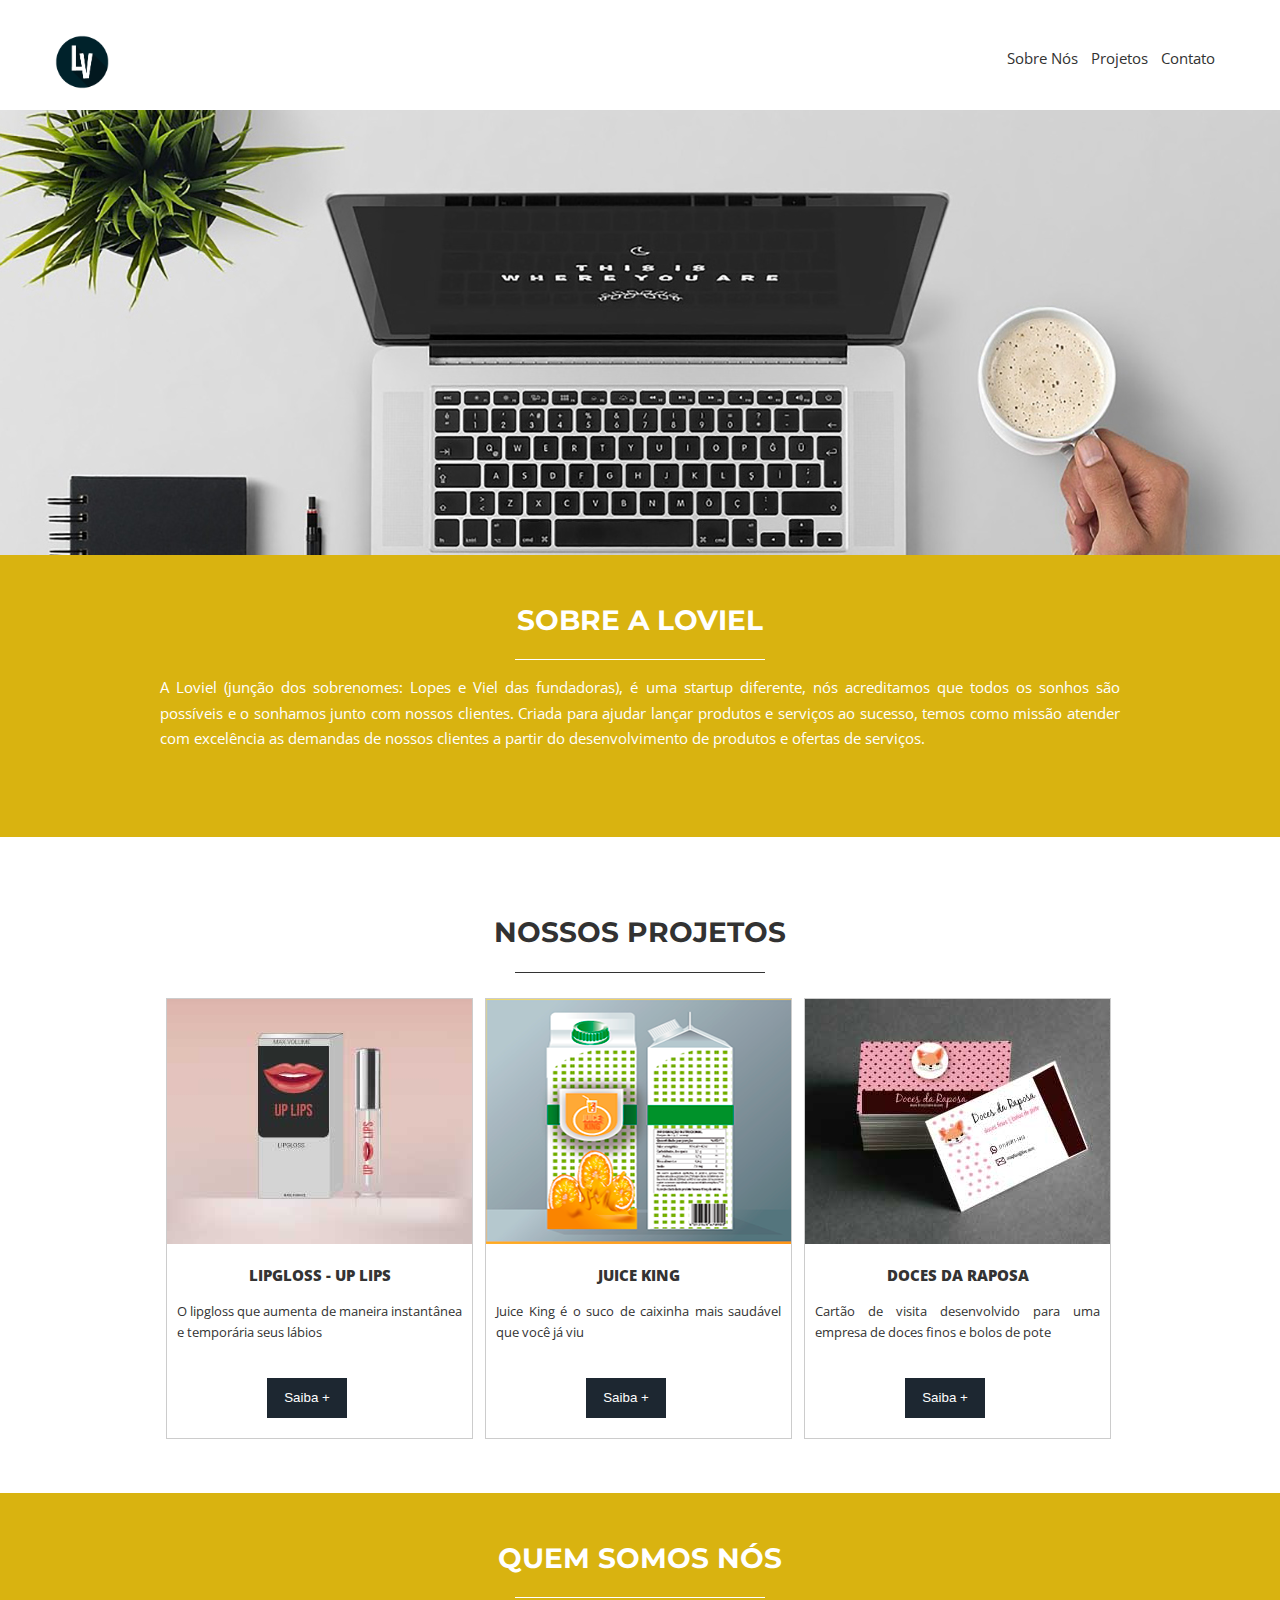
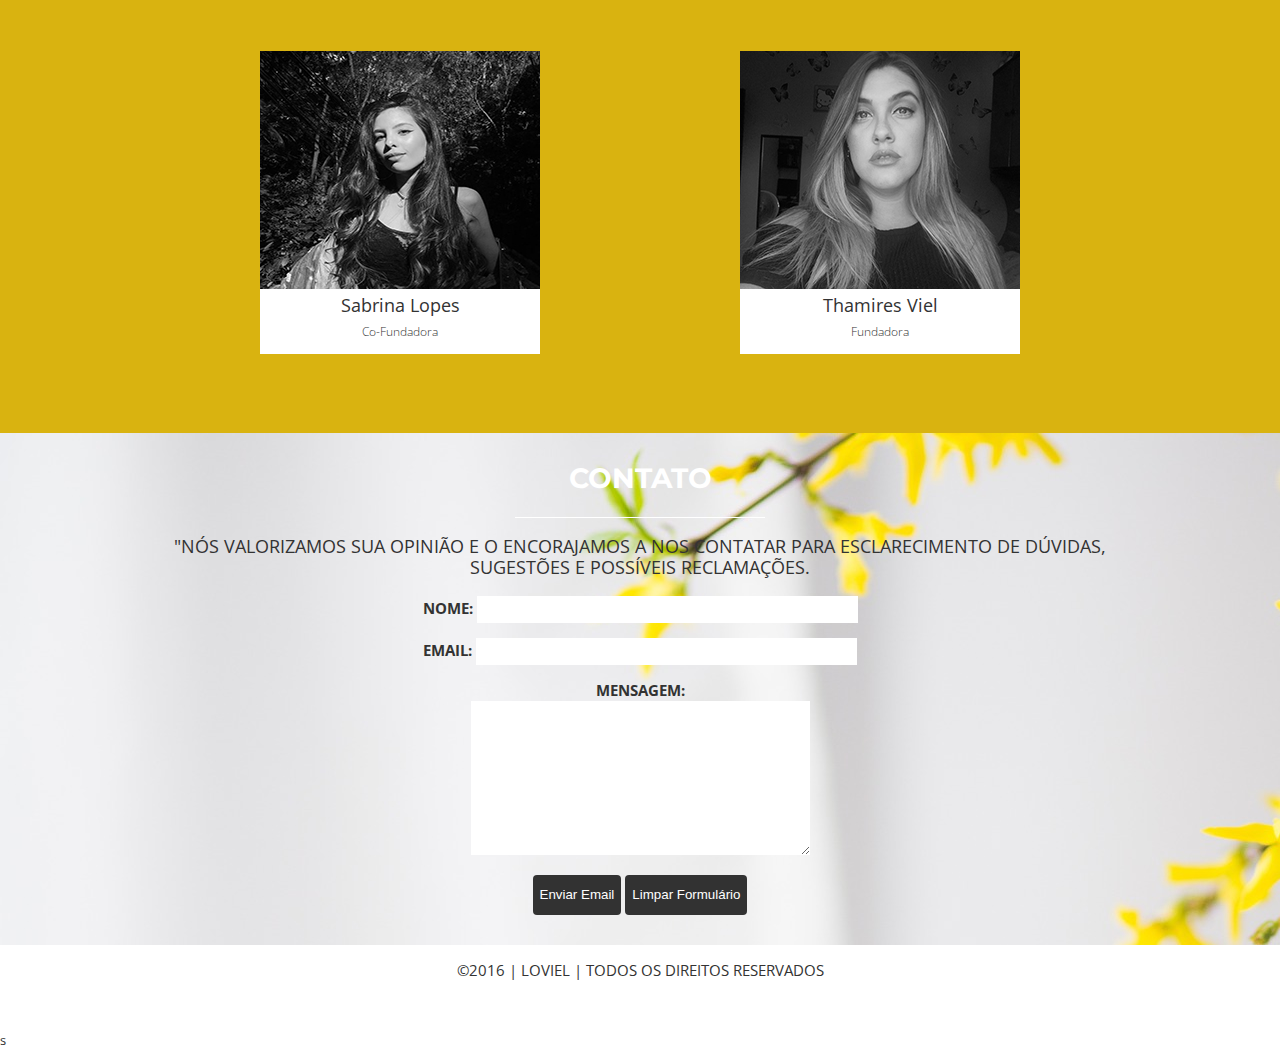
<file: index.html>
<!DOCTYPE html>
<html lang="pt-BR">

<head>
    <meta charset="UTF-8">
    <title>Loviel </title>
    <!-- Area das metas -->
    <meta http-equiv="X-UA-Compatible" content="IE=edge">
    <meta name="author" content="Thamires Viel e Sabrina Lopes" />
    <meta name="description" content="Startup destinada ao desenvolvimento de produtos e serviços" />
    <meta name="keywords" content="startup,loviel,serviços,negocios,ideias,inovação">

    <!-- Fontes e Icones  -->
    <link rel="stylesheet" href="https://use.fontawesome.com/releases/v5.3.1/css/all.css" integrity="sha384-mzrmE5qonljUremFsqc01SB46JvROS7bZs3IO2EmfFsd15uHvIt+Y8vEf7N7fWAU" crossorigin="anonymous">
    <link href="https://fonts.googleapis.com/css?family=Montserrat|Open+Sans:300,400" rel="stylesheet">

    <!-- Favicon -->
    <link rel="icon" href="image/icon.png">

    <!-- CSS -->
    <link rel="stylesheet" href="css/style.css">
</head>

<body>
    <header>
        <a href="index.html"><img class="logo" src="image/logolv.png" alt="Cirulo azul com as letras 'L' e 'V'"></a></img>

        <nav>
            <ul>
                <li><a href="sobre.html">Sobre Nós</a></li>
                <li><a href="projeto.html">Projetos</a></li>
                <li><a href="contato.html">Contato</a></li>
            </ul>
        </nav>


    </header>

    <div id="topo">
    </div>

    <main>
        <section class="quemsomos">
            <div class="container">
                <h2>Sobre a Loviel</h2>
                <hr>
                <p>
                    A Loviel (junção dos sobrenomes: Lopes e Viel das fundadoras), é uma startup diferente, nós acreditamos que todos os sonhos são possíveis e o sonhamos junto com nossos clientes.
                    Criada para ajudar lançar produtos e serviços ao sucesso, temos como missão atender com excelência as demandas de nossos clientes a partir do desenvolvimento de produtos e ofertas de serviços.
                </p>
            </div>
        </section>
        <section class="projetos">
            <article>
                <h2>Nossos Projetos</h2>
                <hr>
                <div class="miniatura">
                    <img src="image/uplips.jpg" alt="imagem embalagem de um gloss lábial">
                    <h3>
                        <strong>Lipgloss - Up Lips</strong>
                    </h3>
                    <p>O lipgloss que aumenta de maneira instantânea e temporária seus lábios</p>
                    <form action="projeto.html" method="get"><input type="submit" value="Saiba +"></form>
                </div>

                <div class="miniatura 1">
                    <img src="image/juiceking.png" alt="imagem embalagem do suco Juice King">
                    <h3>
                        <strong>Juice King</strong>
                    </h3>
                    <p>Juice King é o suco de caixinha mais saudável que você já viu</p>
                    <form action="projeto.html" method="get"><input type="submit" value="Saiba +"></form>
                </div>

                <div class="miniatura 2 ">
                    <img src="image/docesraposa.jpg" alt="mockup com cartão de visita">
                    <h3>
                        <strong>Doces da Raposa</strong>
                    </h3>
                    <p>Cartão de visita desenvolvido para uma empresa de doces finos e bolos de pote</p>
                    <form action="projeto.html" method="get"><input type="submit" value="Saiba +"></form>
                </div>
            </article>
        </section>

        <section class="sobrenos">
            <div class="container">
                <h2>Quem somos nós</h2>
                <hr>
                <div class="fundo">
                    <img src="image/sabrina-lopes.jpg" alt="">
                    <p class="descr"> Sabrina Lopes</p>
                    <p class="descr2">Co-Fundadora</p>
                </div>
                <div class="fundo">
                    <img src="image/thamires-viel.jpg" alt="">
                    <p class="descr">Thamires Viel</p>
                    <p class="descr2">Fundadora</p>
                </div>
            </div>
        </section>
        <div class="clear"> </div>

        <section class="contato">
            <h2>Contato</h2>
            <hr>
            <div class="container">
                <p>"Nós valorizamos sua opinião e o encorajamos a nos contatar para esclarecimento de dúvidas, sugestões e possíveis reclamações.</p>

                <form action="http://scripts.redehost.com.br/formmail.aspx" method="post"="">
                    <input type=hidden name="destino" value="vielthamires@gmail.com">
                    <input type=hidden name="enviado" value="#">
                    <p><b>Nome:</b>
                        <input type=text name="nome" size="45"></p>
                    <p><b>Email:</b>
                        <input type=text name="email" size="45"></p>
                    <p><b>Mensagem:</b><br>
                        <textarea name="Mensagem" rows="10" cols="40" wrap="virtual"></textarea></p>
                    <p><input class="btn" type="submit" value="Enviar Email"> <input class="btn" type="reset" value="Limpar Formulário"></p>
                </form>
            </div>
        </section>
    </main>
    <footer>
        <p>&copy;2016 | loviel | todos os direitos reservados </p>
        <section class="redes">
            <ul>
                <li><a href="www.facebook.com/loviel"><i class="fab fa-facebook"></i></a></li>
                <li><a href="www.twitter.com/loviel"><i class="fab fa-twitter-square"></i></a></li>
                <li><a href="www.instagram.com/loviel"><i class="fab fa-instagram"></i></a></li>
            </ul>
        </section>

    </footer>
</body>

</html>s
</file>
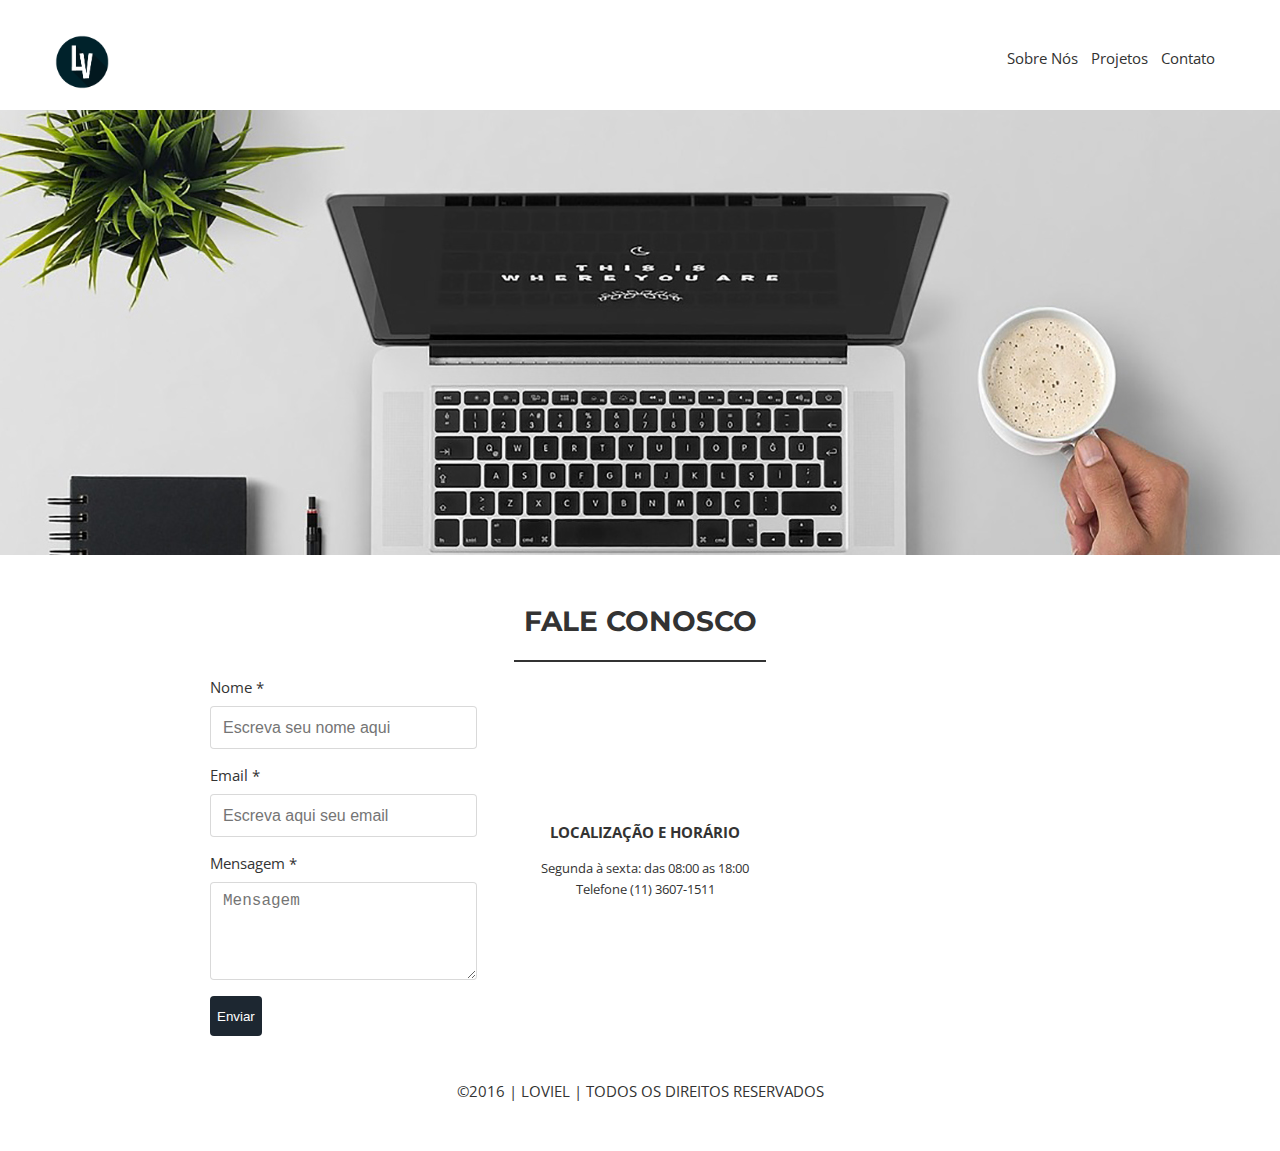
<file: contato.html>
<!DOCTYPE html>
<html lang="pt-BR">

<head>
    <meta charset="UTF-8">
    <title>Contato || LOVIEL </title>
    <!-- Area das metas -->
    <meta http-equiv="X-UA-Compatible" content="IE=edge">
    <meta name="author" content="Thamires Viel e Sabrina Lopes" />
    <meta name="description" content="Startup destinada ao desenvolvimento de produtos e serviços" />
    <meta name="keywords" content="startup,loviel,serviços,negocios,ideias,inovação">

    <!-- Fontes e Icones  -->
    <link rel="stylesheet" href="https://use.fontawesome.com/releases/v5.3.1/css/all.css" integrity="sha384-mzrmE5qonljUremFsqc01SB46JvROS7bZs3IO2EmfFsd15uHvIt+Y8vEf7N7fWAU" crossorigin="anonymous">
    <link href="https://fonts.googleapis.com/css?family=Montserrat|Open+Sans:300,400" rel="stylesheet">

    <!-- Favicon -->
    <link rel="icon" href="image/icon.png">

    <!-- CSS -->
    <link rel="stylesheet" href="css/style.css">
</head>

<body>
    <header>
        <a href="index.html"><img class="logo" src="image/logolv.png" alt="Cirulo azul com as letras 'L' e 'V'"></a></img>

        <nav>
            <ul>
                <li><a href="sobre.html">Sobre Nós</a></li>
                <li><a href="projeto.html">Projetos</a></li>
                <li><a href="contato.html">Contato</a></li>
            </ul>
        </nav>


    </header>

    <div id="topo">
    </div>

    <main class="faleconosco">
        <br>
        <h2>Fale Conosco</h2>
        <hr>
        <div class="container">
            <form class="input-contact">
                <div class="form-group">
                    <label class="contact-name">Nome *</label><br>
                    <input id="name" name="nome" placeholder="Escreva seu nome aqui" type="text" class="form-control">
                </div>

                <div class="form-group">
                    <label class="contact-name">Email *</label><br>
                    <input type="email" id="email" class="form-control" name="email" placeholder="Escreva aqui seu email">
                </div>

                <div class="form-group">
                    <label class="contact-name">Mensagem *</label><br>
                    <textarea name="mensagem" class="form-control" rows="4" placeholder="Mensagem"></textarea>
                </div>
                <button id="btn-contact" class="btn" type="button">Enviar</button>
            </form>
        </div>

        <div class="information_contact">
            <h3>Localização e Horário</h3>
            <p>Segunda à sexta: das 08:00 as 18:00
                <br>
                Telefone (11) 3607-1511
                <br>
            </p>
        </div>
    </main>
    <div class="clear"></div>
    <footer>
        <p>&copy;2016 | loviel | todos os direitos reservados </p>
        <section class="redes">
            <ul>
                <li><a href="www.facebook.com/loviel"><i class="fab fa-facebook"></i></a></li>
                <li><a href="www.twitter.com/loviel"><i class="fab fa-twitter-square"></i></a></li>
                <li><a href="www.instagram.com/loviel"><i class="fab fa-instagram"></i></a></li>
            </ul>
        </section>

    </footer>
</body>

</html>
</file>
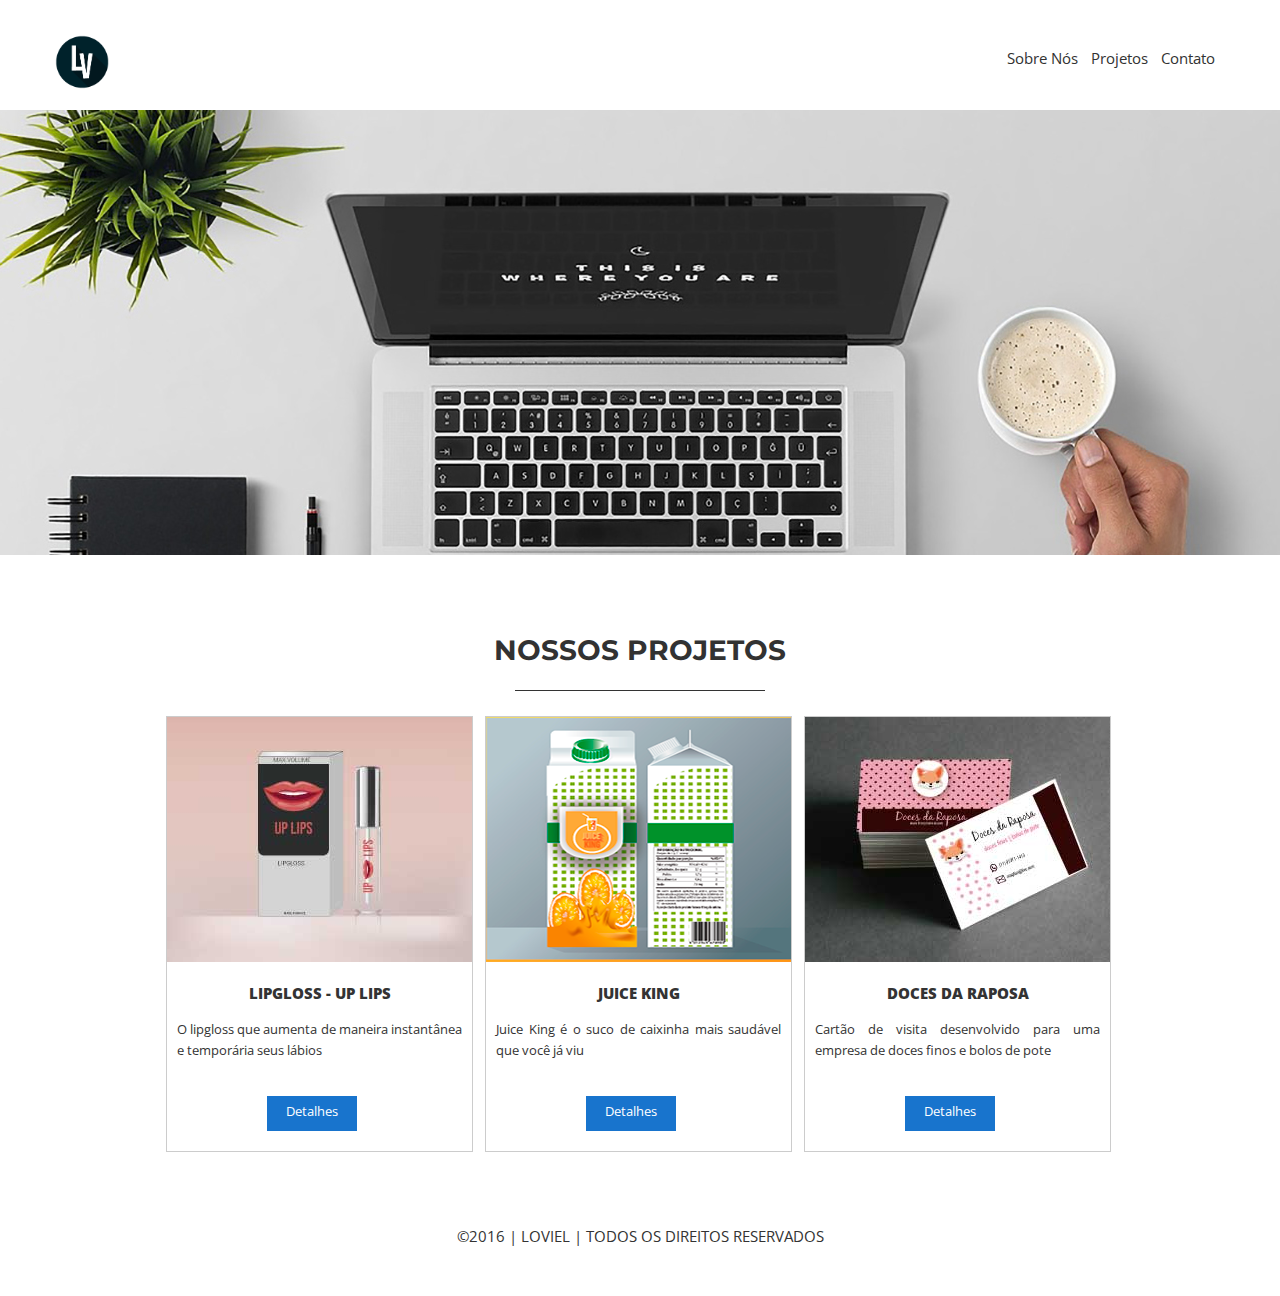
<file: projeto.html>
<!DOCTYPE html>
<html lang="en">

<head>
    <meta charset="UTF-8">
    <title>Projetos || LOVIEL</title>
    <!-- Area das metas -->
    <meta http-equiv="X-UA-Compatible" content="IE=edge">
    <meta name="author" content="Thamires Viel e Sabrina Lopes" />
    <meta name="description" content="Startup destinada ao desenvolvimento de produtos e serviços" />
    <meta name="keywords" content="startup,loviel,serviços,negocios,ideias,inovação">
    <!-- Fontes e Icones  -->
    <link rel="stylesheet" href="https://use.fontawesome.com/releases/v5.3.1/css/all.css" integrity="sha384-mzrmE5qonljUremFsqc01SB46JvROS7bZs3IO2EmfFsd15uHvIt+Y8vEf7N7fWAU" crossorigin="anonymous">
    <link href="https://fonts.googleapis.com/css?family=Montserrat|Open+Sans:300,400" rel="stylesheet">
    <!-- Favicon -->
    <link rel="icon" href="image/icon.png">
    <!-- CSS -->
    <link rel="stylesheet" href="css/style.css">
</head>
</head>

<body>
    <header>
        <a href="index.html"><img class="logo" src="image/logolv.png" alt="Cirulo azul com as letras 'L' e 'V'"></a></img>
        <nav>
            <ul>
                <li><a href="sobre.html">Sobre Nós</a></li>
                <li><a href="projeto.html">Projetos</a></li>
                <li><a href="contato.html">Contato</a></li>
            </ul>
        </nav>
    </header>
    <div id="topo">
    </div>
    <section class="projetos">
        <article>
            <h2>Nossos Projetos</h2>
            <hr>
            <div class="miniatura">
                <img src="image/uplips.jpg" alt="imagem embalagem de um gloss lábial">
                <h3>
                    <strong>Lipgloss - Up Lips</strong>
                </h3>
                <p>O lipgloss que aumenta de maneira instantânea e temporária seus lábios</p>
                <div class="tooltip">Detalhes
                    <span class="tooltiptext">
                        <b>Up Lips</b><br><br>
                        <i class="fas fa-info-circle"></i> <b>Detalhes:</b> Lipgloss com efeito de preenchimento sem procedimento cirurgico e com um preço que cabe no seu bolso <br> <br>
                        <i class="fas fa-dollar-sign"></i> <b>Preço:</b> 25,00
                    </span>
                </div>
            </div>
            <div class="miniatura">
                <img src="image/juiceking.png" alt="imagem embalagem do suco Juice King">
                <h3>
                    <strong>Juice King</strong>
                </h3>
                <p>Juice King é o suco de caixinha mais saudável que você já viu</p>
                <div class="tooltip">Detalhes
                    <span class="tooltiptext">
                        <b>Juice King</b><br><br>
                        <i class="fas fa-info-circle"></i><b>Detalhes: </b>Juice King é o suco de caixinha 100% natural, com 0 de açúcar e 100% de saúde. <br><br>
                        <i class="fas fa-dollar-sign"></i><b>Preço: </b> 10,00
                    </span>
                </div>
            </div>
            <div class="miniatura">
                <img src="image/docesraposa.jpg" alt="mockup com cartão de visita">
                <h3>
                    <strong>Doces da Raposa</strong>
                </h3>
                <p>Cartão de visita desenvolvido para uma empresa de doces finos e bolos de pote</p>

                <div class="tooltip">Detalhes
                    <span class="tooltiptext">
                        <b>Doces da Raposa</b> <br><br>
                        <i class="fas fa-info-circle"></i><b>Detalhes: </b> Nathália Raposo é a idealizadora por trás do <b>Doces da Raposa</b> e combina a delicia dos doces, com preços acessivéis e gostinho de coisa feita em casa. <br><br>
                        <i class="fas fa-dollar-sign"></i><b>Preço: </b> 40,00 o cento;


                    </span>
                </div>

            </div>
        </article>
    </section>
    <footer>
        <p>&copy;2016 | loviel | todos os direitos reservados </p>
        <section class="redes">
            <ul>
                <li><a href="www.facebook.com/loviel"><i class="fab fa-facebook"></i></a></li>
                <li><a href="www.twitter.com/loviel"><i class="fab fa-twitter-square"></i></a></li>
                <li><a href="www.instagram.com/loviel"><i class="fab fa-instagram"></i></a></li>
            </ul>
        </section>

    </footer>

</body>

</html>
</file>
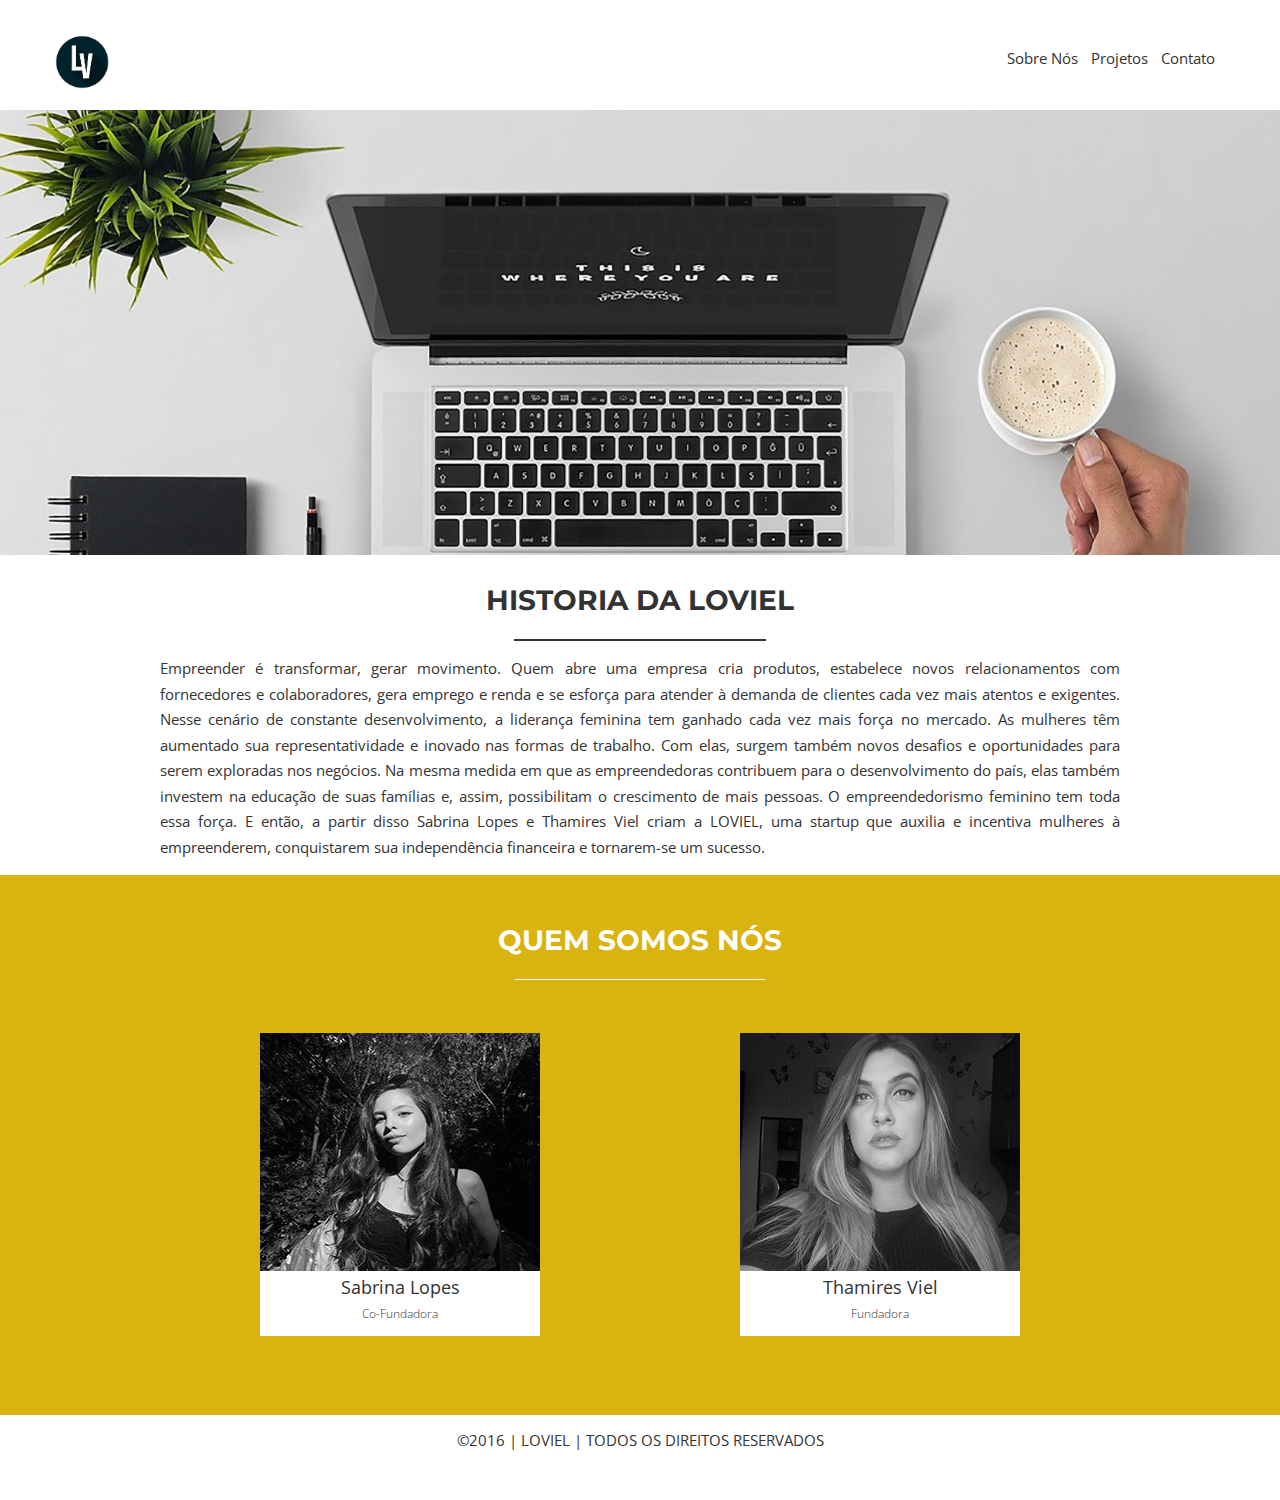
<file: sobre.html>
<!DOCTYPE html>
<html lang="pt-BR">

<head>
    <meta charset="UTF-8">
    <title>Sobre Nós || LOVIEL</title>
    <!-- Area das metas -->
    <meta http-equiv="X-UA-Compatible" content="IE=edge">
    <meta name="author" content="Thamires Viel e Sabrina Lopes" />
    <meta name="description" content="Startup destinada ao desenvolvimento de produtos e serviços" />
    <meta name="keywords" content="startup,loviel,serviços,negocios,ideias,inovação">

    <!-- Fontes e Icones  -->
    <link rel="stylesheet" href="https://use.fontawesome.com/releases/v5.3.1/css/all.css" integrity="sha384-mzrmE5qonljUremFsqc01SB46JvROS7bZs3IO2EmfFsd15uHvIt+Y8vEf7N7fWAU" crossorigin="anonymous">
    <link href="https://fonts.googleapis.com/css?family=Montserrat|Open+Sans:300,400" rel="stylesheet">

    <!-- Favicon -->
    <link rel="icon" href="image/icon.png">

    <!-- CSS -->
    <link rel="stylesheet" href="css/style.css">
</head>

<body>
    <header>
        <a href="index.html"><img class="logo" src="image/logolv.png" alt="circulo azul com as letras 'L' e 'V'"></a>

        <nav>
            <ul>
                <li><a href="sobre.html">Sobre Nós</a></li>
                <li><a href="projeto.html">Projetos</a></li>
                <li><a href="contato.html">Contato</a></li>
            </ul>
        </nav>
    </header>

    <div id="topo"></div>
    <main>
        <section class="historia">
            <div class="container">
                <h2>Historia da Loviel</h2>
                <hr>
                <p>
                    Empreender é transformar, gerar movimento. Quem abre uma empresa cria produtos, estabelece novos relacionamentos com fornecedores e colaboradores, gera emprego e renda e se esforça para atender à demanda de clientes cada vez mais atentos e exigentes. Nesse cenário de constante desenvolvimento, a liderança feminina tem ganhado cada vez mais força no mercado.
                    As mulheres têm aumentado sua representatividade e inovado nas formas de trabalho. Com elas, surgem também novos desafios e oportunidades para serem exploradas nos negócios. Na mesma medida em que as empreendedoras contribuem para o desenvolvimento do país, elas também investem na educação de suas famílias e, assim, possibilitam o crescimento de mais pessoas. O empreendedorismo feminino tem toda essa força. E então, a partir disso Sabrina Lopes e Thamires Viel criam a LOVIEL, uma startup que auxilia e incentiva mulheres à empreenderem, conquistarem sua independência financeira e tornarem-se um sucesso.
                </p>
            </div>
        </section>
        <section class="sobrenos">
            <div class="container">
                <h2>Quem somos nós</h2>
                <hr>
                <div class="fundo">
                    <img src="image/sabrina-lopes.jpg" alt="">
                    <p class="descr"> Sabrina Lopes</p>
                    <p class="descr2">Co-Fundadora</p>
                </div>
                <div class="fundo">
                    <img src="image/thamires-viel.jpg" alt="">
                    <p class="descr">Thamires Viel</p>
                    <p class="descr2">Fundadora</p>
                </div>
            </div>
        </section>

    </main>
    <footer>
        <p>&copy;2016 | loviel | todos os direitos reservados </p>
        <section class="redes">
            <ul>
                <li><a href="www.facebook.com/loviel"><i class="fab fa-facebook"></i></a></li>
                <li><a href="www.twitter.com/loviel"><i class="fab fa-twitter-square"></i></a></li>
                <li><a href="www.instagram.com/loviel"><i class="fab fa-instagram"></i></a></li>
            </ul>
        </section>

    </footer>
</body>

</html>
</file>
<file: css/style.css>
html {
    box-sizing: border-box;
}

body {
	font: normal 13px/21px "Open Sans", Verdana, sans-serif;
	color: #333;
	background: #fff;
	margin: 0;
}

a:link, a:visited {
	color: #323232;
	text-decoration: none;
}

a:hover, a:active {
	color: #dc3545;
	transition: .2s color ease-in-out;
}

ul {
	list-style: none;
}

h2 {
    font-size: 28px;
    text-align: center;
    color: #fff;
    font-family: 'Montserrat', sans-serif;
    text-transform: uppercase;
    font-weight: bold;
    padding: 30px 0 0px 0;
    line-height: 1.1;
    margin-top: 0;
    
}

hr {
    margin-bottom: 15px;
    border: 0;
    border-top: 1px solid #fff;
    width: 250px;
}

.clear {
	clear: both;
}

/* fim dos gerais */

header {
    margin: 35px 55px 50px 55px;
    display: block;
    height: 55px;
}

.logo {
	height: 54px;
	width: auto;
	float: left;
	display: block;
}

nav {
	float: right;
	display: block;
}

nav ul li {
	display: inline-block;
	margin-right: 10px;
}

nav ul li a {
	font-family: 'Open Sans', sans-serif;
	font-size: 15px;
	font-weight: 300
	text-transform: uppercase;
}

#topo {
    width: 100%;
    height: 445px;
    position: relative;
    background-image: url("../image/bg-header.jpg");
    background-repeat: no-repeat;
    background-position: center top;
    background-attachment: fixed;  
    margin-top: -30px;
}

main {
    display: block;
}

.container {
    max-width: 960px;
    margin-left: auto;
    margin-right: auto;
    padding: 0 15px 0 15px;
}

article {
    max-width: 960px;
    margin-left: auto;
    margin-right: auto;
    padding: 0 15px 0 15px;
}
.quemsomos {
    padding: 20px 0 70px 0;
    background: #d9b310;
    color: #fff;
    margin-top: 0;
    z-index: 1000;
}

.quemsomos p  {
    font-family: 'Open Sans', sans-serif;
    font-size: 15px;
    line-height: 1.7;
    text-align: justify;
}

.projetos {
    padding: 50px 0;
    display: block;
    height: 556px;
}

.projetos h2 {
    color: #323232;
}

.projetos hr {
    border-bottom: 1px solid #333;
}

.miniatura {
	border: 1px solid #ccc;
    width: 305px;
    height:auto;
    float: left;
    margin: 10px 6px;
}


h3 {
    text-align: center;
    text-transform: uppercase;
}

.miniatura p {
    text-align: justify;
    margin: 0 10px 15px 10px;
}

.miniatura input {
    border: 0;
    background: #1d2731;
    color: #fff;
    width: 80px;
    height: 40px;
    margin: 20px 100px;
    cursor: pointer;
}

.sobrenos {
    padding: 20px 0 ;
    background: #d9b310;
    height: 500px;
    display: block;
}

.fundo {
    width: 280px;
    float: left;
    margin: 38px 100px;
    background: #fff;
    display: block;
}


.fundo .descr {
    color: #333;
    font-family: "Open Sans", sans-serif;
    font-size: 18px;
    text-align: center;
    margin: 0;
}

.fundo .descr2 {
    color: #333;
    text-align: center;
    font-size: 12px;
    font-weight: 300;
    font-family: 'Open Sans',sans-serif;	
    margin-top: 5px;
}

.contato {
    background-image: url(../image/bg-contato.jpg);
    display: block;
}

.contato p {
    font-family: "Open Sans", sans-serif;
    font-size: 18px;
    text-align: center;
    text-transform: uppercase;
}

form input {
    border: 0;
    height: 25px;
}

form textarea {
    border: 0;
}

form p {
    font-size: 15px !important;
}

form .btn {
    height: 40px;
    background: #323232;
    color: #fff;
    margin-bottom: 30px;
    cursor: pointer;
}

footer {
    text-align: center;
}

footer p {
    font-size: 15px;
    text-transform: uppercase;
}

footer .redes li {
    display: inline-block;
    margin: 0 10px 0 10px;
}

footer .redes li a i {
    font-size: 18px;
}

/* Página sobre */

.historia h2 {
    color: #323232;
}

.historia hr {
    border: 1px solid #333;
}

.historia p {
    font-family: 'Open Sans', sans-serif;
    font-size: 15px;
    line-height: 1.7;
    text-align: justify;
}
/* Contato */

.faleconosco h2 {
    color: #333;
}

.faleconosco hr {
    border: 1px solid #333;
    
}

.input-contact {
	float: left;
    display: block;
    padding-left: 50px;
}

.form-group {
	margin-bottom: 1rem;
}

.form-group .contact-name {
    display: inline-block;
    margin-bottom: .5rem;
    font-size: 15px;
}

.form-control {
	display: block;
    width: 100%;
    padding: .5rem .75rem;
    font-size: 1rem;
    line-height: 1.25;
    color: #495957;
    background: #FFF;
    background-clip: padding-box;
    border: 1px solid rgba(0,0,0,.15);
    border-radius: .25rem;
    transition: border-color ease-in-out .15s,box-shadow ease-in-out .15s;
}

#btn-contact {
	background: #1d2731;
}

.btn {
	display: inline-block;
    font-weight: 400;
    text-align: center;
    border: 1px solid transparent;
    border-radius: .25rem;
    transition: all .15s ease-in-out;
}

.information_contact {
	float: left;
    display: block;
    text-align: center;
    padding-top: 130px;
    margin-left: 90px;
}

/* Tooltip */

.tooltip {
    position: relative;
    display: inline-block;
    background-color: #1874CD;
    color: #fff;
    width: 80px;
    height: 25px;
    padding: 5px;
    margin: 20px 100px;
    text-align: center;
}

.tooltip .tooltiptext {
    visibility: hidden;
    width: 245px;
    background-color: #fefefe;
    color: #222;
    text-align: justify;
    border-radius: 6px;
    padding: 15px;
    position: absolute;
    z-index: 1;
    bottom: -180%;
    left: 50%;
    margin-left: 60px;
    opacity: 0;
    transition: opacity 0.3s;
    border: 1px solid #666;
}

.tooltip:hover .tooltiptext {
    visibility: visible;
    opacity: 1;
}
</file>
